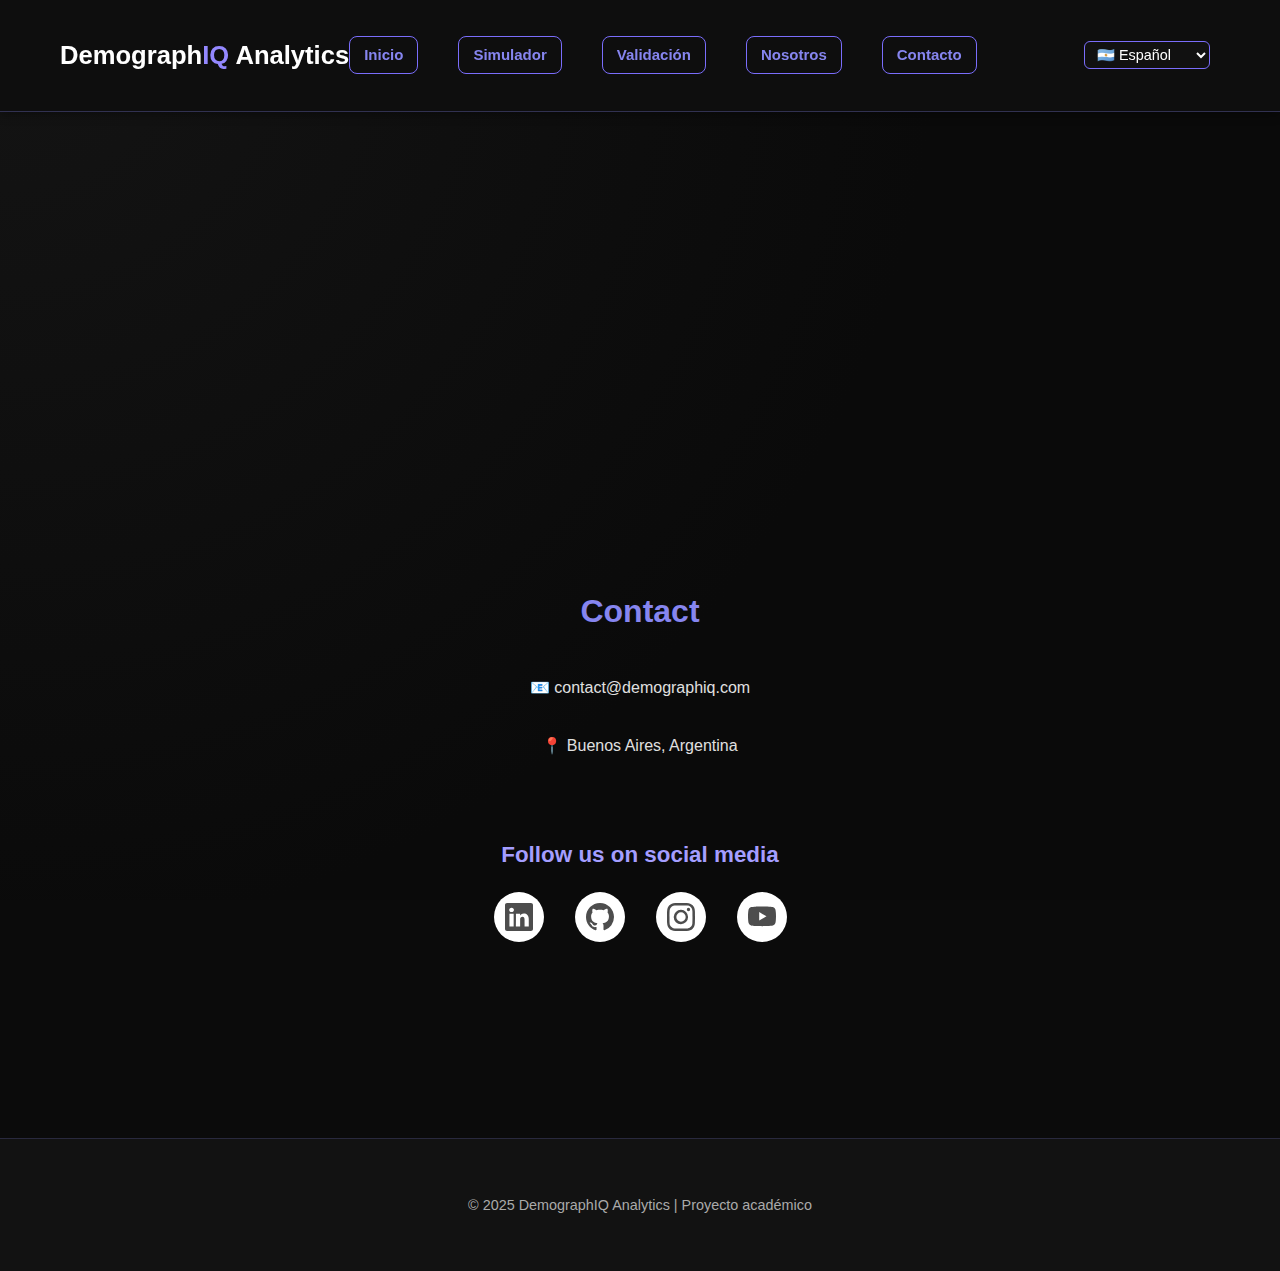
<file: PaginaWeb/PaginaWebAnalProyectoFinal (1)/PaginaWebAnalProyectoFinal/pages/contacto.html>
<!DOCTYPE html>
<html lang="es">
<head>
  <meta charset="UTF-8">
  <meta name="viewport" content="width=device-width, initial-scale=1.0">
  <title>DemographIQ | Contacto</title>
  <link rel="stylesheet" href="../style.css">
  <link rel="icon" type="image/png" href="../logo.png">
  <script type="module" src="../js/i18n.js" defer></script>
  <script type="module" src="../js/script.js" defer></script>
</head>
<body>

<header>
  <div class="header-wrapper">
    <!-- IZQUIERDA -->
    <div class="header-left">
      <div class="logo">Demograph<span>IQ</span> Analytics</div>
    </div>

    <!-- CENTRO: NAV DESKTOP -->
    <nav id="desktopMenu" class="nav-desktop">
      <a href="../index.html" class="bubbles"><span class="text" data-i18n="nav_home">Inicio</span></a>
      <a href="simulador.html" class="bubbles"><span class="text" data-i18n="nav_simulator">Simulador</span></a>
      <a href="validacion.html" class="bubbles"><span class="text" data-i18n="nav_validation">Validación</span></a>
      <a href="nosotros.html" class="bubbles"><span class="text" data-i18n="nav_about">Nosotros</span></a>
      <a href="contacto.html" class="bubbles"><span class="text" data-i18n="nav_contact">Contacto</span></a>
    </nav>

    <!-- DERECHA: IDIOMA + HAMBURGUESA -->
    <div class="header-right">
      <select id="language">
        <option value="es">🇦🇷 Español</option>
        <option value="pt">🇧🇷 Português</option>
        <option value="en">🇬🇧 English</option>
      </select>
      <button class="menu-toggle" id="menuToggle">☰</button>
    </div>
  </div>

  <!-- MENÚ MOBILE -->
  <nav id="mobileMenu" class="nav-mobile">
    <a href="../index.html" data-i18n="nav_home">Inicio</a>
    <a href="simulador.html" data-i18n="nav_simulator">Simulador</a>
    <a href="validacion.html" data-i18n="nav_validation">Validación</a>
    <a href="nosotros.html" data-i18n="nav_us">Nosotros</a>
    <a href="contacto.html" data-i18n="nav_contact">Contacto</a>
  </nav>
</header>

<section class="contacto">
  <div class="contact-logo">
    <img src="../logo.png" alt="DemographIQ Logo">
  </div>

  <h1 data-i18n="contact_title">Contacto</h1>

  <p data-i18n="contact_email">📧 contacto@demographiq.com</p>
  <p data-i18n="contact_location">📍 Buenos Aires, Argentina</p>

  <div class="redes">
    <h3 data-i18n="contact_follow">Seguinos en nuestras redes</h3>
    <ul class="example-2">

      <!-- 🔗 LinkedIn -->
      <li class="icon-content">
        <a href="https://linkedin.com/" target="_blank" aria-label="LinkedIn" data-social="linkedin">
          <div class="filled"></div>
          <svg xmlns="http://www.w3.org/2000/svg" fill="currentColor" class="bi bi-linkedin" viewBox="0 0 16 16">
            <path d="M0 1.146C0 .513.526 0 1.175 0h13.65C15.474 0 16 .513 
            16 1.146v13.708c0 .633-.526 1.146-1.175 
            1.146H1.175C.526 16 0 15.487 0 14.854zm4.943
            12.248V6.169H2.542v7.225zm-1.2-8.212c.837 
            0 1.358-.554 1.358-1.248-.015-.709-.52-1.248
            -1.342-1.248S2.4 3.226 2.4 3.934c0 .694.521 
            1.248 1.327 1.248zm4.908 8.212V9.359c0-.216.016
            -.432.08-.586.173-.431.568-.878 
            1.232-.878.869 0 1.216.662 1.216 
            1.634v3.865h2.401V9.25c0-2.22-1.184-3.252
            -2.764-3.252 -1.274 0-1.845.7-2.165 
            1.193v.025h-.016l.016-.025V6.169h-2.4c.03.678
            0 7.225 0 7.225z"></path>
          </svg>
        </a>
        <div class="tooltip" data-i18n="social_linkedin">LinkedIn</div>
      </li>

      <!-- 🔗 GitHub -->
      <li class="icon-content">
        <a href="https://github.com/" target="_blank" aria-label="GitHub" data-social="github">
          <div class="filled"></div>
          <svg xmlns="http://www.w3.org/2000/svg" fill="currentColor" class="bi bi-github" viewBox="0 0 16 16">
            <path d="M8 0C3.58 0 0 3.58 0 
            8c0 3.54 2.29 6.53 5.47 7.59.4.07.55-.17.55
            -.38 0-.19-.01-.82-.01-1.49-2.01.37-2.53
            -.49-2.69-.94-.09-.23-.48-.94-.82
            -1.13-.28-.15-.68-.52-.01-.53.63-.01 
            1.08.58 1.23.82.72 1.21 1.87.87 2.33
            .66.07-.52.28-.87.51-1.07-1.78-.2-3.64
            -.89-3.64-3.95 0-.87.31-1.59.82
            -2.15-.08-.2-.36-1.02.08-2.12
            0 0 .67-.21 2.2.82.64-.18 1.32-.27 
            2-.27s1.36.09 2 .27c1.53-1.04 
            2.2-.82 2.2-.82.44 1.1.16 
            1.92.08 2.12.51.56.82 1.27.82 
            2.15 0 3.07-1.87 3.75-3.65 
            3.95.29.25.54.73.54 1.48 
            0 1.07-.01 1.93-.01 2.2 
            0 .21.15.46.55.38A8.01 
            8.01 0 0 0 16 8c0-4.42-3.58-8-8-8"></path>
          </svg>
        </a>
        <div class="tooltip" data-i18n="social_github">GitHub</div>
      </li>

      <!-- 🔗 Instagram -->
      <li class="icon-content">
        <a href="https://www.instagram.com/demographiq?igsh=aDlndW1pNnUzNnRn&utm_source=qr" target="_blank" aria-label="Instagram" data-social="instagram">
          <div class="filled"></div>
          <svg xmlns="http://www.w3.org/2000/svg" fill="currentColor" class="bi bi-instagram" viewBox="0 0 16 16">
            <path d="M8 0C5.829 0 5.556.01 4.703.048
            3.85.088 3.269.222 2.76.42a3.9 3.9 0 0
            0-1.417.923A3.9 3.9 0 0 0 .42 
            2.76C.222 3.268.087 3.85.048 4.7.01 5.555 
            0 5.827 0 8.001c0 2.172.01 2.444.048 
            3.297.04.852.174 1.433.372 
            1.942.205.526.478.972.923 1.417.444.445.89.719 
            1.416.923.51.198 1.09.333 
            1.942.372C5.555 15.99 5.827 16 8 
            16s2.444-.01 3.298-.048c.851-.04 
            1.434-.174 1.943-.372a3.9 3.9 0 0 
            0 1.416-.923c.445-.445.718 
            -.891.923-1.417.197-.509.332
            -1.09.372-1.942C15.99 10.445 16 
            10.173 16 8s-.01-2.445-.048 
            -3.299c-.04-.851-.175-1.433-.372
            -1.941a3.9 3.9 0 0 0-.923
            -1.417A3.9 3.9 0 0 0 13.24.42c
            -.51-.198-1.092-.333-1.943-.372C10.443.01
            10.172 0 7.998 0zm-.717 1.442h.718c
            2.136 0 2.389.007 3.232.046.78.035 
            1.204.166 1.486.275.373.145.64.319.92.599s.453.546.598.92
            c.11.281.24.705.275 
            1.485.039.843.047 1.096.047 
            3.231s-.008 2.389-.047 3.232c-.035.78-.166 
            1.203-.275 1.485a2.5 2.5 0 0 
            1-.599.919c-.28.28-.546.453 
            -.92.598-.28.11-.704.24-1.485.276-.843.038
            -1.096.047-3.232.047s-2.39-.009 
            -3.233-.047c-.78-.036-1.203-.166
            -1.485-.276a2.5 2.5 0 0 
            1-.92-.598 2.5 2.5 0 0 
            1-.6-.92c-.109-.281-.24-.705-.275
            -1.485-.038-.843-.046-1.096
            -.046-3.233s.008-2.388.046
            -3.231c.036-.78.166-1.204.276
            -1.486.145-.373.319-.64.599
            -.92s.546-.453.92-.598c.282-.11.705
            -.24 1.485-.276.738-.034 1.024
            -.044 2.515-.045zm4.988 1.328a.96.96 
            0 1 0 0 1.92.96.96 0 0 0 
            0-1.92m-4.27 1.122a4.109 4.109 
            0 1 0 0 8.217 4.109 4.109 0 
            0 0 0-8.217m0 1.441a2.667 
            2.667 0 1 1 0 5.334 2.667 
            2.667 0 0 1 0-5.334"></path>
          </svg>
        </a>
        <div class="tooltip" data-i18n="social_instagram">Instagram</div>
      </li>

      <!-- 🔗 YouTube -->
      <li class="icon-content">
        <a href="https://youtu.be/eBOvmrCwB9g" target="_blank" aria-label="YouTube" data-social="youtube">
          <div class="filled"></div>
          <svg xmlns="http://www.w3.org/2000/svg" fill="currentColor" class="bi bi-youtube" viewBox="0 0 16 16">
            <path d="M8.051 1.999h.089c.822.003 4.987.033
            6.11.335a2.01 2.01 0 0 1 1.415
            1.42c.101.38.172.883.22
            1.402l.01.104.022.26.008.104c.065.914.073
            1.77.074 1.957v.075c-.001.194-.01
            1.108-.082 2.06l-.008.105-.009.104c-.05.572
            -.124 1.14-.235 1.558a2.01 2.01 0 0
            1-1.415 1.42c-1.16.312-5.569.334-6.18.335h
            -.142c-.309 0-1.587-.006-2.927-.052l-.17
            -.006-.087-.004-.171-.007-.171-.007c-1.11
            -.049-2.167-.128-2.654-.26a2.01 2.01 0 0 
            1-1.415-1.419c-.111-.417-.185-.986
            -.235-1.558L.09 9.82l-.008-.104A31 
            31 0 0 1 0 7.68v-.123c.002-.215.01
            -.958.064-1.778l.007-.103.003-.052.008
            -.104.022-.26.01-.104c.048-.519.119-1.023.22
            -1.402a2.01 2.01 0 0 1 1.415-1.42c.487
            -.13 1.544-.21 2.654-.26l.17-.007.172
            -.006.086-.003.171-.007A100 100 0 0 1
            7.858 2zM6.4 5.209v4.818l4.157
            -2.408z"></path>
          </svg>
        </a>
        <div class="tooltip" data-i18n="social_youtube">YouTube</div>
      </li>
    </ul>
  </div>
</section>

<footer>
  <p>© 2025 DemographIQ Analytics | Proyecto académico</p>
</footer>
</body>
</html>
</file>
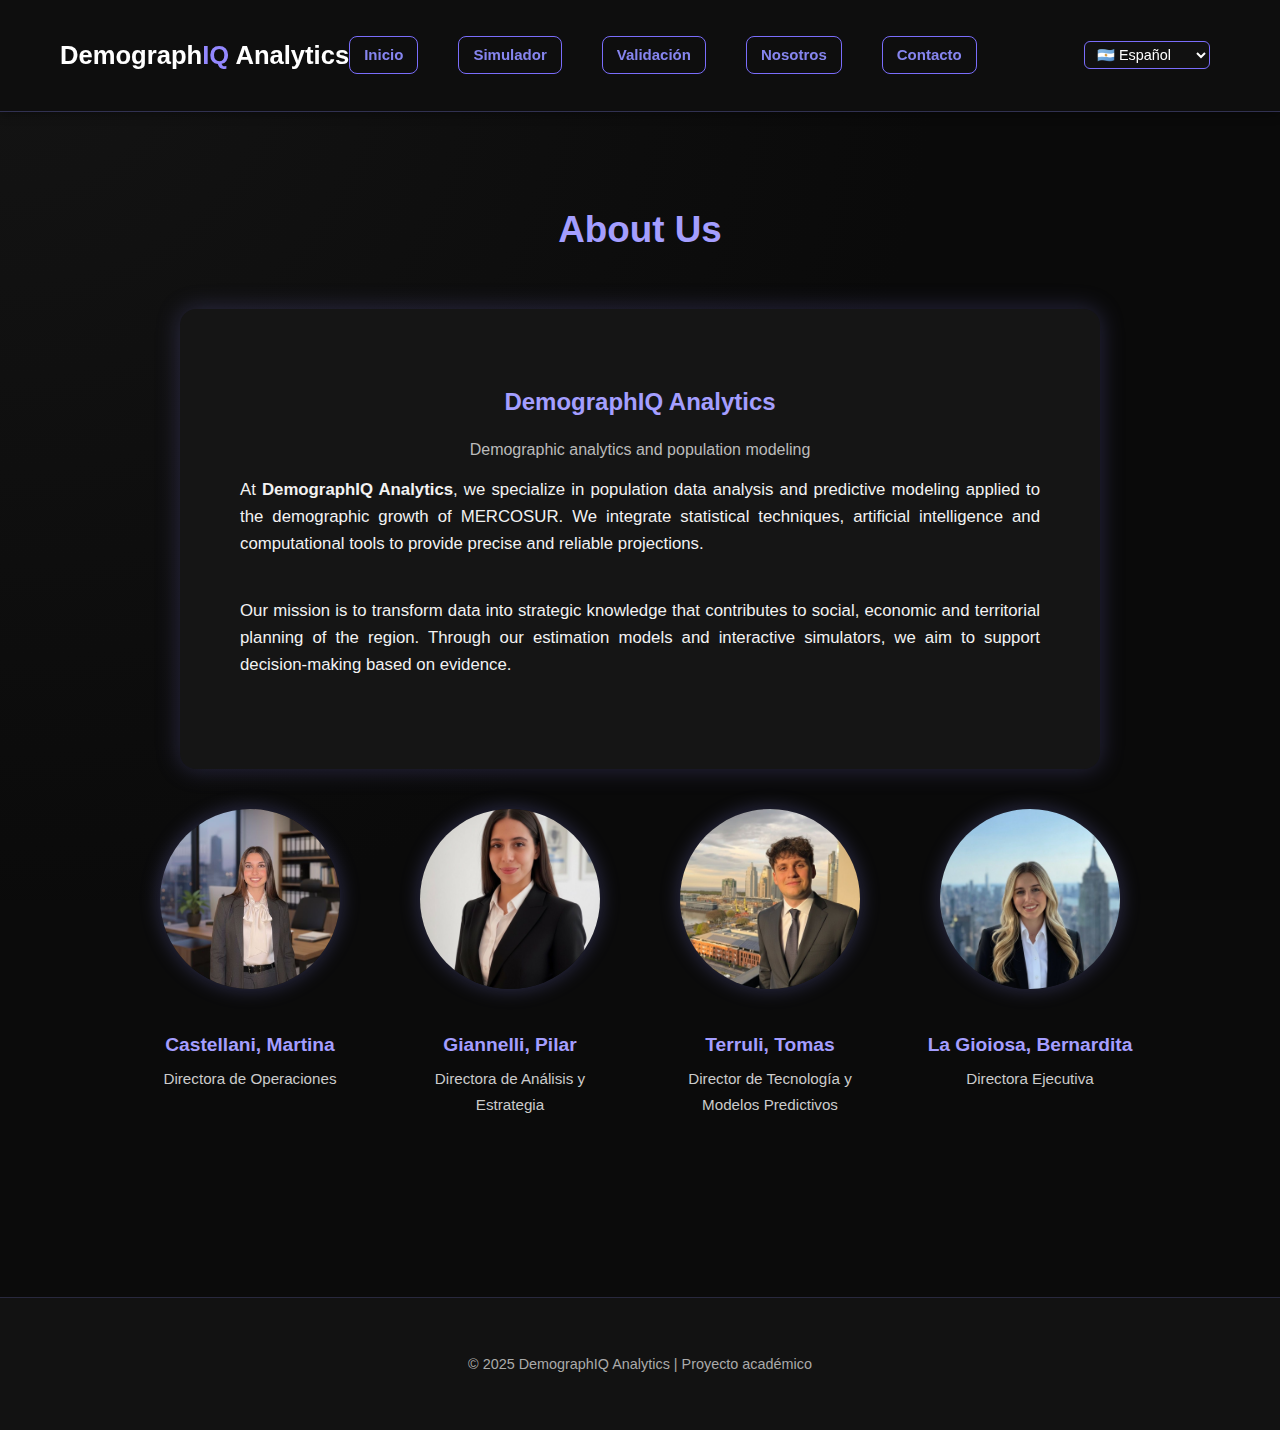
<file: PaginaWeb/PaginaWebAnalProyectoFinal (1)/PaginaWebAnalProyectoFinal/pages/nosotros.html>
<!DOCTYPE html>
<html lang="es">
<head>
  <meta charset="UTF-8">
  <meta name="viewport" content="width=device-width, initial-scale=1.0">
  <title>DemographIQ | Nosotros</title>
  <link rel="stylesheet" href="../style.css">
  <link rel="icon" type="image/png" href="../logo.png">
   <script type="module" src="../js/i18n.js" defer></script>
<script type="module" src="../js/script.js" defer></script>
</head>
<body>
<header>
  <div class="header-wrapper">

    <!-- IZQUIERDA -->
    <div class="header-left">
      <div class="logo">Demograph<span>IQ</span> Analytics</div>
    </div>

    <!-- CENTRO: NAV DESKTOP -->
    <nav id="desktopMenu" class="nav-desktop">
      <a href="../index.html" class="bubbles"><span class="text" data-i18n="nav_home">Inicio</span></a>
      <a href="simulador.html" class="bubbles"><span class="text" data-i18n="nav_simulator">Simulador</span></a>
      <a href="validacion.html" class="bubbles"><span class="text" data-i18n="nav_validation">Validación</span></a>
      <a href="nosotros.html" class="bubbles"><span class="text" data-i18n="nav_about">Nosotros</span></a>
      <a href="contacto.html" class="bubbles"><span class="text" data-i18n="nav_contact">Contacto</span></a>
    </nav>

    <!-- DERECHA: IDIOMA + HAMBURGUESA -->
    <div class="header-right">
      <select id="language">
        <option value="es">🇦🇷 Español</option>
        <option value="pt">🇧🇷 Português</option>
        <option value="en">🇬🇧 English</option>
      </select>

      <button class="menu-toggle" id="menuToggle">☰</button>
    </div>

  </div>

  <!-- MENÚ MOBILE -->
  <nav id="mobileMenu" class="nav-mobile">
    <a href="index.html" data-i18n="nav_home">Inicio</a>
    <a href="./pages/simulador.html" data-i18n="nav_simulator">Simulador</a>
    <a href="./pages/validacion.html" data-i18n="nav_validation">Validación</a>
    <a href="./pages/nosotros.html" data-i18n="nav_us">Nosotros</a>
    <a href="./pages/contacto.html" data-i18n="nav_contact">Contacto</a>
  </nav>
</header>


  <section class="nosotros">
  <h2 data-i18n="about_title">Quiénes somos</h2>
  <div class="card-nosotros">

    <h3 data-i18n="about_company">DemographIQ Analytics</h3>
    <span data-i18n="about_slogan">
  Analítica demográfica y modelado poblacional
</span>
    <p class="mision" data-i18n="about_p1">
      En <strong>DemographIQ Analytics</strong> nos especializamos en el análisis de datos poblacionales
      y en el desarrollo de modelos predictivos aplicados al crecimiento demográfico del MERCOSUR.
      Integramos técnicas estadísticas, inteligencia artificial y herramientas computacionales
      para ofrecer proyecciones precisas y confiables.
    </p>
    <p class="mision" data-i18n="about_p2">
      Nuestra misión es transformar los datos en conocimiento estratégico que contribuya a la planificación
      social, económica y territorial de la región. A través de nuestros modelos de estimación y simuladores
      interactivos, buscamos brindar soluciones que apoyen la toma de decisiones basadas en evidencia.
    </p>
  </div>
  <!-- GALERÍA DE EQUIPO -->
<div class="team-container">

  <div class="team-card">
    <img src="4.jpeg" alt="Miembro 4">
    <h3>Castellani, Martina</h3>
    <span>Directora de Operaciones</span>
  </div>

  <div class="team-card">
    <img src="3.jpeg" alt="Miembro 3">
    <h3>Giannelli, Pilar</h3>
    <span>Directora de Análisis y Estrategia</span>
  </div>

  <div class="team-card">
    <img src="2.jpeg" alt="Miembro 2">
    <h3>Terruli, Tomas</h3>
    <span>Director de Tecnología y Modelos Predictivos</span>
  </div>

  <div class="team-card">
    <img src="1.jpeg" alt="Miembro 1">
    <h3>La Gioiosa, Bernardita</h3>
    <span>Directora Ejecutiva</span>
  </div>

</div>

</section>


  <footer>
    <p>© 2025 DemographIQ Analytics</p>
  </footer>
</body>

</html>
</file>
<file: PaginaWeb/PaginaWebAnalProyectoFinal (1)/PaginaWebAnalProyectoFinal/style.css>
/* ==========================
   ESTILOS GENERALES
========================== */
body {
  margin: 0;
  font-family: "Inter", sans-serif;
  background-color: #0e0e0e;
  color: #ffffff;
  line-height: 1.6;
}


/* ==========================
  SECCIONES
========================== */
section {
  padding: 60px;
  max-width: 1000px;
  margin: auto;
}

h1, h2, h3 {
  color: #8685ef;
}

/* ==========================
   TABLAS Y FORMULARIOS
========================== */
table {
  width: 100%;
  border-collapse: collapse;
  margin-top: 20px;
}

th, td {
  padding: 10px;
  border: 1px solid #444;
  text-align: center;
}

th {
  background-color: #1f1f1f;
  color: #8685ef;
}

/* ==========================
   PIE DE PÁGINA
========================== */
footer {
  text-align: center;
  padding: 15px;
  background-color: #121212;
  color: #aaa;
  font-size: 0.9em;
}

/* ==========================
   BOTONES Y LINKS ESTILO “BUBBLES” (versión más compacta)
========================== */

/* Aplica a todos los <a> y <button> */
a.bubbles,
button.bubbles {
  --c1: #0e0e0e;
  --c2: #8685ef;
  --size-letter: 15px; /* antes 18px */
  display: inline-block;
  padding: 0.4em 1em; /* más chico y equilibrado */
  font-size: var(--size-letter);
  background-color: transparent;
  border: calc(var(--size-letter) / 6) solid var(--c2);
  border-radius: 0.25em;
  cursor: pointer;
  overflow: hidden;
  position: relative;
  transition: 250ms cubic-bezier(0.83, 0, 0.17, 1);
  text-decoration: none;
}

a.bubbles > .text,
button.bubbles > .text {
  font-weight: 600;
  color: var(--c2);
  position: relative;
  z-index: 1;
  transition: color 700ms cubic-bezier(0.83, 0, 0.17, 1);
}

/* Animación de fondo */
a.bubbles::before,
a.bubbles::after,
button.bubbles::before,
button.bubbles::after {
  content: "";
  width: 150%;
  aspect-ratio: 1/1;
  scale: 0;
  transition: 1000ms cubic-bezier(0.76, 0, 0.24, 1);
  background-color: var(--c2);
  border-radius: 50%;
  position: absolute;
  translate: -50% -50%;
}

a.bubbles::before,
button.bubbles::before {
  top: 0;
  left: 0;
}

a.bubbles::after,
button.bubbles::after {
  top: 100%;
  left: 100%;
}

a.bubbles:hover > .text,
button.bubbles:hover > .text {
  color: var(--c1);
}

a.bubbles:hover::before,
a.bubbles:hover::after,
button.bubbles:hover::before,
button.bubbles:hover::after {
  scale: 1;
}

a.bubbles:active,
button.bubbles:active {
  scale: 0.97;
  filter: brightness(0.9);
}

body {
  background: radial-gradient(circle at top left, #141414, #0a0a0a 60%) no-repeat fixed;
  color: white;
}
.hero {
  display: flex;
  flex-direction: column;
  justify-content: center;
  align-items: center;
  min-height: 90vh;
  text-align: center;
  animation: fadeIn 1.5s ease;
}

@keyframes fadeIn {
  from { opacity: 0; transform: translateY(30px); }
  to { opacity: 1; transform: translateY(0); }
}

.hero h1 {
  font-size: 2.8em;
  margin-bottom: 10px;
}

.hero p {
  font-size: 1.2em;
  color: #ccc;
  max-width: 600px;
}
.logo {
  transition: color 0.3s ease, transform 0.3s ease;
}

.logo:hover {
  color: #8685ef;
  transform: scale(1.05);
}
.logo {
  transition: color 0.3s ease, transform 0.3s ease;
}

.logo:hover {
  color: #8685ef;
  transform: scale(1.05);
}

.typing {
  border-right: 3px solid #8685ef;
  white-space: nowrap;
  overflow: hidden;
  animation: typing 3s steps(25) 1s 1 normal both, blink 0.75s step-end infinite;
}

@keyframes typing {
  from { width: 0; }
  to { width: 100%; }
}

@keyframes blink {
  from, to { border-color: transparent; }
  50% { border-color: #8685ef; }
}
.intro {
  background-color: #151515;
  padding: 40px;
  border-radius: 12px;
  box-shadow: 0 0 20px rgba(134, 133, 239, 0.2);
  margin-top: 40px;
  animation: fadeIn 1.5s ease;
}
/* ====== SECCIÓN HERO (inicio) ====== */
.hero {
  display: flex;
  flex-direction: column;
  justify-content: center;
  align-items: center;
  min-height: 100vh;
  text-align: center;
  animation: fadeIn 1.2s ease;
  margin-bottom: 100px;
}

.hero h1 {
  font-size: 3em;
  color: #a49eff;
  margin-bottom: 15px;
}

.hero .subtitulo {
  font-size: 1.2em;
  color: #b8b8b8;
  max-width: 700px;
  margin-bottom: 25px;
  line-height: 1.5;
}

/* ====== EFECTO DE ESCRITURA ====== */
.typing {
  border-right: 3px solid #8685ef;
  white-space: nowrap;
  overflow: hidden;
  width: 26ch; /* <-- extendido para que se vea toda la palabra "datos" */
  margin-bottom: 40px;
  animation: typing 4s steps(26) 1s 1 normal both, blink 0.75s step-end infinite;
  color: #ccc;
  font-size: 1.1em;
  letter-spacing: 0.5px;
}

@keyframes typing {
  from { width: 0; }
  to { width: 26ch; }
}

@keyframes blink {
  from, to { border-color: transparent; }
  50% { border-color: #8685ef; }
}

/* ====== SECCIONES TARJETA ====== */
.intro, .extra {
  background-color: #151515;
  border-radius: 14px;
  box-shadow: 0 0 25px rgba(134, 133, 239, 0.25);
  padding: 50px;
  margin: 100px auto; /* más espacio entre bloques */
  max-width: 900px;
  animation: fadeIn 1.5s ease;
}

.extra {
  background-color: #f8f8ff;
  color: #141414;
  box-shadow: 0 0 20px rgba(134, 133, 239, 0.3);
}

.extra h2 {
  color: #6f6dec;
}

@keyframes fadeIn {
  from { opacity: 0; transform: translateY(30px); }
  to { opacity: 1; transform: translateY(0); }
}

/* ====== PIE DE PÁGINA ====== */
footer {
  text-align: center;
  padding: 40px 20px;
  background-color: #121212;
  color: #aaa;
  font-size: 0.9em;
  margin-top: 100px;
  border-top: 1px solid rgba(134, 133, 239, 0.2);
}
/* ==========================
   ESTILO SIMULADOR
========================== */

.simulador {
  display: flex;
  flex-direction: column;
  align-items: center;
  justify-content: center;
  text-align: center;
  min-height: 90vh;
  animation: fadeIn 1.2s ease;
}

.simulador h2 {
  font-size: 2.2em;
  color: #a49eff;
  margin-bottom: 10px;
}

.simulador p {
  font-size: 1.1em;
  color: #b8b8b8;
  max-width: 700px;
  margin-bottom: 40px;
}

/* Caja que contiene los campos e inputs */
.inputs {
  background-color: #151515;
  padding: 40px 60px;
  border-radius: 15px;
  box-shadow: 0 0 30px rgba(134, 133, 239, 0.25);
  display: flex;
  flex-wrap: wrap;
  justify-content: center;
  align-items: center;
  gap: 15px;
  margin-bottom: 60px;
  width: fit-content;
}

.inputs label {
  font-weight: 600;
  color: #d1d1d1;
  margin-right: 5px;
}

.inputs select,
.inputs input {
  background-color: #0e0e0e;
  border: 1px solid #8685ef;
  color: white;
  padding: 8px 12px;
  border-radius: 6px;
  outline: none;
  transition: 0.3s;
}

.inputs select:focus,
.inputs input:focus {
  border-color: #b9b8ff;
  box-shadow: 0 0 6px #8685ef;
}

/* Botón reutilizando estilo de bubbles */
#simular.bubbles {
  margin-left: 10px;
}

/* Resultados */
.resultados {
  text-align: center;
  margin-top: 40px;
}

#grafico {
  margin-top: 30px;
  max-width: 800px;
  width: 100%;
  height: 400px;
  background-color: #0e0e0e;
  border-radius: 10px;
  padding: 10px;
  box-shadow: 0 0 20px rgba(134, 133, 239, 0.2);
}
/* ==========================
   VALIDACIÓN DEL MODELO
========================== */

.validacion {
  display: flex;
  flex-direction: column;
  align-items: center;
  text-align: center;
  min-height: 100vh;
  padding-top: 60px;
  padding-bottom: 100px;
  animation: fadeIn 1.2s ease;
}

.validacion h2 {
  font-size: 2.4em;
  color: #a49eff;
  margin-bottom: 15px;
}

.validacion p {
  color: #ccc;
  max-width: 800px;
  line-height: 1.6;
  margin-bottom: 50px;
  font-size: 1.05em;
}

/* === Estilo del gráfico === */
#graficoValidacion {
  max-width: 850px;
  width: 100%;
  height: 420px;
  background-color: #141414;
  border-radius: 12px;
  box-shadow: 0 0 30px rgba(134, 133, 239, 0.25);
  padding: 25px;
  margin-bottom: 70px;
}

/* === Título tabla === */
.validacion h3 {
  font-size: 1.6em;
  color: #8d8bff;
  margin-bottom: 25px;
  margin-top: 20px;
}

/* === Tabla de parámetros === */
#tablaModelos {
  width: 90%;
  max-width: 900px;
  border-collapse: collapse;
  background-color: #151515;
  border-radius: 12px;
  overflow: hidden;
  box-shadow: 0 0 25px rgba(134, 133, 239, 0.25);
}

#tablaModelos th, #tablaModelos td {
  padding: 14px 18px;
  border: 1px solid rgba(255, 255, 255, 0.1);
  text-align: center;
  color: #e0e0e0;
  font-size: 0.95em;
}

#tablaModelos th {
  background-color: #1f1f1f;
  color: #a49eff;
  font-weight: 700;
  text-transform: uppercase;
  letter-spacing: 0.5px;
}

#tablaModelos tr:nth-child(even) {
  background-color: #191919;
}

#tablaModelos tr:hover {
  background-color: rgba(134, 133, 239, 0.1);
  transition: 0.3s;
}

/* === Espacio general === */
footer {
  margin-top: 100px;
}
/* ==========================
   SECCIÓN NOSOTROS
========================== */

.nosotros {
  display: flex;
  flex-direction: column;
  align-items: center;
  justify-content: center;
  text-align: center;
  min-height: 80vh;
  padding: 80px 20px;
  animation: fadeIn 1.2s ease;
}

.nosotros h2 {
  font-size: 2.3em;
  color: #a49eff;
  margin-bottom: 30px;
}

.nosotros p {
  max-width: 800px;
  color: #ddd;
  font-size: 1.1em;
  line-height: 1.7;
  margin-bottom: 40px;
}

/* Tarjeta de presentación */
.card-nosotros {
  background-color: #151515;
  border-radius: 16px;
  box-shadow: 0 0 25px rgba(134, 133, 239, 0.25);
  padding: 50px 60px;
  max-width: 850px;
  text-align: center;
  margin-top: 20px;
  transition: transform 0.3s ease, box-shadow 0.3s ease;
}

.card-nosotros:hover {
  transform: translateY(-5px);
  box-shadow: 0 0 40px rgba(134, 133, 239, 0.35);
}

/* Ícono o imagen */
.card-nosotros img {
  width: 90px;
  height: 90px;
  margin-bottom: 20px;
  filter: drop-shadow(0 0 10px rgba(134, 133, 239, 0.4));
}

.card-nosotros h3 {
  color: #a49eff;
  font-size: 1.5em;
  margin-bottom: 15px;
}

.card-nosotros span {
  display: block;
  color: #bbb;
  font-size: 1em;
  margin-bottom: 15px;
}

.card-nosotros .mision {
  color: #f2f2f2;
  font-size: 1.05em;
  line-height: 1.6;
  margin-top: 15px;
  text-align: justify;
}

@keyframes fadeIn {
  from { opacity: 0; transform: translateY(25px); }
  to { opacity: 1; transform: translateY(0); }
}
/* ==========================
   CONTACTO
========================== */

.contacto {
  display: flex;
  flex-direction: column;
  align-items: center;
  justify-content: center;
  text-align: center;
  min-height: 80vh;
  padding: 80px 20px;
  animation: fadeIn 1.2s ease;
}

.contacto h2 {
  font-size: 2.3em;
  color: #a49eff;
  margin-bottom: 40px;
}

/* Tarjeta central */
.contact-card {
  background-color: #151515;
  border-radius: 16px;
  box-shadow: 0 0 25px rgba(134, 133, 239, 0.25);
  padding: 50px 70px;
  max-width: 600px;
  width: 90%;
  text-align: left;
  transition: transform 0.3s ease, box-shadow 0.3s ease;
}

.contact-card:hover {
  transform: translateY(-5px);
  box-shadow: 0 0 40px rgba(134, 133, 239, 0.35);
}

.contact-item {
  display: flex;
  align-items: center;
  margin-bottom: 25px;
}

.contact-item:last-child {
  margin-bottom: 0;
}

.contact-item i {
  font-size: 1.3em;
  margin-right: 15px;
}

.contact-item span {
  color: #ddd;
  font-size: 1.1em;
  letter-spacing: 0.2px;
}

.contact-item a {
  color: #b6b4ff;
  text-decoration: none;
  transition: color 0.3s;
}

.contact-item a:hover {
  color: #fff;
}

.contact-item i.mail {
  color: #8a86ff;
}

.contact-item i.map {
  color: #ff5575;
}

footer {
  margin-top: 100px;
}

/* ==========================
   REDES SOCIALES (UIVERSE)
========================== */

.redes {
  margin-top: 40px;
  text-align: center;
}

.redes h3 {
  color: #a49eff;
  margin-bottom: 20px;
  font-weight: 600;
  font-size: 1.4em;
}

/* From Uiverse.io by wilsondesouza */
ul {
  list-style: none;
  padding: 0;
}

.example-2 {
  display: flex;
  justify-content: center;
  align-items: center;
  flex-wrap: wrap;
  gap: 15px;
}

.example-2 .icon-content {
  margin: 0 8px;
  position: relative;
}

.example-2 .icon-content .tooltip {
  position: absolute;
  top: -30px;
  left: 50%;
  transform: translateX(-50%);
  color: #fff;
  padding: 6px 10px;
  border-radius: 5px;
  opacity: 0;
  visibility: hidden;
  font-size: 14px;
  transition: all 0.3s ease;
  white-space: nowrap;
}

.example-2 .icon-content:hover .tooltip {
  opacity: 1;
  visibility: visible;
  top: -50px;
}

.example-2 .icon-content a {
  position: relative;
  overflow: hidden;
  display: flex;
  justify-content: center;
  align-items: center;
  width: 50px;
  height: 50px;
  border-radius: 50%;
  color: #4d4d4d;
  background-color: #fff;
  transition: all 0.3s ease-in-out;
}

.example-2 .icon-content a:hover {
  box-shadow: 3px 2px 45px 0px rgb(0 0 0 / 12%);
}

.example-2 .icon-content a svg {
  position: relative;
  z-index: 1;
  width: 28px;
  height: 28px;
}

.example-2 .icon-content a:hover {
  color: white;
}

.example-2 .icon-content a .filled {
  position: absolute;
  bottom: 0;
  left: 0;
  width: 100%;
  height: 0;
  background-color: #000;
  transition: all 0.3s ease-in-out;
}

.example-2 .icon-content a:hover .filled {
  height: 100%;
}

.example-2 .icon-content a[data-social="linkedin"] .filled,
.example-2 .icon-content a[data-social="linkedin"] ~ .tooltip {
  background-color: #0274b3;
}

.example-2 .icon-content a[data-social="github"] .filled,
.example-2 .icon-content a[data-social="github"] ~ .tooltip {
  background-color: #24262a;
}

.example-2 .icon-content a[data-social="instagram"] .filled,
.example-2 .icon-content a[data-social="instagram"] ~ .tooltip {
  background: linear-gradient(
    45deg,
    #405de6,
    #5b51db,
    #b33ab4,
    #c135b4,
    #e1306c,
    #fd1f1f
  );
}

.example-2 .icon-content a[data-social="youtube"] .filled,
.example-2 .icon-content a[data-social="youtube"] ~ .tooltip {
  background-color: #ff0000;
}
/* ==========================
   SELECTOR DE IDIOMA
========================== */
.lang-selector {
  margin-left: 15px;
}

.lang-selector select {
  background-color: #0e0e0e;
  color: #bdbdbd;
  border: 1px solid #8685ef;
  border-radius: 6px;
  padding: 6px 10px;
  font-weight: 600;
  cursor: pointer;
  transition: all 0.3s ease;
}

.lang-selector select:hover {
  background-color: #1a1a1a;
  color: #ffffff;
  border-color: #b9b8ff;
}

.lang-selector option {
  background-color: #121212;
  color: #bdbdbd;
}

/* ==========================
   HEADER MODERNO
========================== */
.header-container {
  display: flex;
  justify-content: space-between;
  align-items: center;
  padding: 15px 60px;
  background-color: #121212;
  position: relative;
}

nav {
  display: flex;
  gap: 25px;
}

.lang-selector {
  position: absolute;
  right: 40px;
  top: 20px;
}

.lang-selector select {
  background-color: #0e0e0e;
  color: #bdbdbd;
  border: 1px solid #8685ef;
  border-radius: 8px;
  padding: 6px 12px;
  font-weight: 600;
  cursor: pointer;
  transition: all 0.3s ease;
}

.lang-selector select:hover {
  background-color: #1a1a1a;
  color: #ffffff;
  border-color: #b9b8ff;
}

.lang-selector option {
  background-color: #121212;
  color: #bdbdbd;
}

/* ==========================
  SELECTOR DE IDIOMA (TOP RIGHT)
========================== */
.lang-selector {
  position: absolute;
  top: 10px;
  right: 25px;
}

.lang-selector select {
  background-color: #0e0e0e;
  color: #bdbdbd;
  border: 1px solid #8b89ff;
  border-radius: 6px;
  padding: 4px 8px;
  font-size: 0.85rem;
  font-weight: 500;
  cursor: pointer;
  transition: all 0.2s ease;
}

.lang-selector select:hover {
  background-color: #181818;
  color: #ffffff;
  border-color: #b9b8ff;
}

/* ==========================
   AJUSTE GENERAL DEL BODY
========================== */
body {
  background-color: #0b0b0b;
  color: #e0e0e0;
  font-family: "Inter", sans-serif;
  margin: 0;
  padding-top: 80px; /* espacio para el header fijo */
}
/* ==========================
   HEADER CORPORATIVO
========================== */
header {
  position: fixed;
  top: 0;
  left: 0;
  width: 100%;
  background-color: #0e0e0e;
  border-bottom: 1px solid rgba(134, 133, 239, 0.3);
  z-index: 1000;
  box-shadow: 0 2px 10px rgba(0,0,0,0.4);
}

.header-container {
  display: flex;
  align-items: center;
  justify-content: space-between;
  max-width: 1300px;
  margin: 0 auto;
  padding: 15px 40px;
}

/* LOGO IZQUIERDA */
.logo {
  font-size: 1.6em;
  font-weight: 700;
  color: white;
  white-space: nowrap;
}

.logo span {
  color: #8685ef;
}

/* NAV CENTRADO */
nav {
  display: flex;
  justify-content: center;
  gap: 25px;
  flex-grow: 1;
}

nav a {
  text-decoration: none;
  font-weight: 600;
  color: #bdbaff;
  border: 1px solid #8685ef;
  border-radius: 8px;
  padding: 6px 14px;
  transition: 0.3s ease;
}

nav a:hover {
  background-color: rgba(134,133,239,0.15);
  color: #ffffff;
}

/* SELECTOR DE IDIOMA - ESQUINA DERECHA */
.lang-selector {
  display: flex;
  justify-content: flex-end;
  align-items: center;
  margin-left: 20px;
}

.lang-selector select {
  background-color: #141414;
  color: #ccc;
  border: 1px solid #8685ef;
  border-radius: 6px;
  padding: 4px 10px;
  font-size: 0.85rem;
  font-weight: 500;
  cursor: pointer;
  transition: all 0.2s ease;
}

.lang-selector select:hover {
  background-color: #1c1c1c;
  color: white;
  border-color: #b9b8ff;
}

/* ESPACIO PARA HEADER FIJO */
body {
  padding-top: 80px; /* deja espacio para el header fijo */
}


/* SELECTOR DE IDIOMA - ESQUINA DERECHA */
.lang-selector {
  display: flex;
  justify-content: flex-end;
  align-items: center;
  margin-left: 20px;
}

.lang-selector select {
  background-color: #141414;
  color: #ccc;
  border: 1px solid #8685ef;
  border-radius: 6px;
  padding: 4px 10px;
  font-size: 0.85rem;
  font-weight: 500;
  cursor: pointer;
  transition: all 0.2s ease;
}

.lang-selector select:hover {
  background-color: #1c1c1c;
  color: white;
  border-color: #b9b8ff;
}

/* ESPACIO PARA HEADER FIJO */
body {
  padding-top: 80px; /* deja espacio para el header fijo */
}


/* SELECTOR DE IDIOMA - ESQUINA DERECHA */
.lang-selector {
  display: flex;
  justify-content: flex-end;
  align-items: center;
  margin-left: 20px;
}

.lang-selector select {
  background-color: #141414;
  color: #ccc;
  border: 1px solid #8685ef;
  border-radius: 6px;
  padding: 4px 10px;
  font-size: 0.85rem;
  font-weight: 500;
  cursor: pointer;
  transition: all 0.2s ease;
}

.lang-selector select:hover {
  background-color: #1c1c1c;
  color: white;
  border-color: #b9b8ff;
}

/* ESPACIO PARA HEADER FIJO */
body {
  padding-top: 80px; /* deja espacio para el header fijo */
}

/* SELECTOR DE IDIOMA EN ESQUINA SUPERIOR DERECHA */
.lang-selector {
  position: absolute;
  top: 16px;
  right: 35px;
}

.lang-selector select {
  background-color: #141414;
  color: #ccc;
  border: 1px solid #8685ef;
  border-radius: 6px;
  padding: 3px 10px;
  font-size: 0.8rem;
  cursor: pointer;
  transition: all 0.2s ease;
}

.lang-selector select:hover {
  background-color: #1c1c1c;
  color: white;
  border-color: #b9b8ff;
}

/* Espacio para el header fijo */
body {
  padding-top: 90px;
}

/* === HEADER GENERAL === */
header {
    position: fixed;
    top: 0;
    left: 0;
    width: 100%;
    background-color: #0e0e0e;
    border-bottom: 1px solid rgba(134, 133, 239, 0.3);
    z-index: 1000;
}

/* === CONTENEDOR CENTRADO === */
.header-wrapper {
    max-width: 1500px;       /* 💥 Esto centra TODO el header */
    margin: 0 auto;          /* 💥 Centrado real */
    padding: 15px 60px;      /* 💥 Separa del borde derecho e izquierdo */
    
    display: grid;
    grid-template-columns: 1fr 1fr 1fr;  /* 3 columnas iguales */
    align-items: center;
}

/* === COLUMNAS === */
.header-left {
    justify-self: start;
    padding-top: 20px;
    padding-bottom: 20px;
}

.header-center {
    justify-self: center;
}

.header-right {
    justify-self: end;
}

/* NAVIGATION */
.header-center nav {
    display: flex;
    gap: 30px;
}

/* SELECTOR */
.header-right select {
    background-color: transparent;
    color: #bdbaff;
    border: 1px solid #8685ef;
    border-radius: 8px;
    padding: 6px 14px;
    font-size: 0.9rem;
    cursor: pointer;
}

/* LOGO */
.logo {
    font-size: 1.6rem;
    font-weight: 700;
    color: white;
}
.logo span {
    color: #8685ef;
}

/* === LOGO DEL HERO — ESTILO PROFESIONAL === */
.hero-logo {
    display: flex;
    justify-content: center;
    margin-bottom: 35px;
}

.hero-logo img {
    width: 450px;          /* tamaño ideal */
    height: auto;
    opacity: 80%;
    animation: logoFade 1.8s ease-out forwards,
              logoPulse 4s ease-in-out infinite 2.2s;
    
    /* glow pro */
    filter: drop-shadow(0 0 12px rgba(122, 109, 255, 0.4));
}

/* === FADE IN SUAVE === */
@keyframes logoFade {
    0%   { opacity: 0; transform: translateY(-15px) scale(0.96); }
    60%  { opacity: 1; transform: translateY(0px) scale(1); }
    100% { opacity: 1; }
}

/* === PULSO LIGERO — ELEGANTE (no invasivo) === */
@keyframes logoPulse {
    0%   { transform: scale(1); filter: drop-shadow(0 0 12px rgba(122,109,255,0.35)); }
    50%  { transform: scale(1.03); filter: drop-shadow(0 0 20px rgba(122,109,255,0.55)); }
    100% { transform: scale(1); filter: drop-shadow(0 0 12px rgba(122,109,255,0.35)); }
}

/* ==== LOGO PARA PÁGINA DE CONTACTO ==== */
.contact-logo {
    display: flex;
    justify-content: center;
    margin-bottom: 25px;
    margin-top: 20px;
}

.contact-logo img {
    width: 350px;
    height: auto;
    opacity: 80%;
    /* mismas animaciones suaves del hero */
    opacity: 0;
    animation: logoFade 1.6s ease-out forwards,
              logoPulse 4s ease-in-out infinite 2.2s;

    filter: drop-shadow(0 0 12px rgba(122, 109, 255, 0.40));
}


/* LOGO */
.logo {
  font-size: 1.6rem;
  font-weight: 600;
}
.logo span {
  color: #9488ff;
}

/* NAV DESKTOP */
.nav-desktop {
  display: flex;
  gap: 40px;

}

.nav-desktop a {
  padding: 6px 14px;
  border: 1px solid #7a6dfb;
  border-radius: 8px;
  text-decoration: none;
  color: white;

}

/* SELECTOR + HAMBURGUESA */
#language {
  background: #111;
  color: white;
  padding: 4px 8px;
  border: 1px solid #7a6dfb;
  border-radius: 6px;
  margin-right: 10px;
}

.menu-toggle {
  display: none;
  background: none;
  border: none;
  color: #cfc4ff;
  font-size: 28px;
  cursor: pointer;
}

/* ===== MENÚ MOBILE ===== */
.nav-mobile {
  display: none;
  flex-direction: column;
  background: #0e0e0e;
  border-top: 1px solid rgba(120,120,255,0.4);
  padding-bottom: 12px;
}

.nav-mobile.active {
  display: flex;
}

.nav-mobile a {
  text-align: center;
  padding: 12px;
  text-decoration: none;
  color: white;
  border-bottom: 1px solid rgba(120,120,255,0.1);
}


/* ============================================================
    📱 MOBILE HEADER — ORDEN CORRECTO (LOGO | IDIOMA | HAMBURGUESA)
   ============================================================ */

@media (max-width: 900px) {

  .header-wrapper {
    display: grid;
    grid-template-columns: auto 1fr auto auto;
    grid-template-areas:
      "logo . idioma menu";
    align-items: center;
    width: 100%;
    padding: 10px 15px;
  }

  .header-left {
    grid-area: logo;
  }

  .header-left .logo {
    font-size: 1.3rem;
  }

  /* IDIOMA pegado a la hamburguesa */
  .header-right {
    display: flex;
    align-items: center;
    gap: 10px;
    grid-area: idioma;
    justify-self: end;
  }

  #language {
    padding: 5px 8px;
    font-size: 0.9rem;
  }

  /* HAMBURGUESA a la derecha del todo */
  .menu-toggle {
    display: block;
    grid-area: menu;
    justify-self: end;
    background: none;
    border: none;
    font-size: 26px;
    color: #c7b6ff;
    cursor: pointer;
    padding-right: 40px;
  }

  /* OCULTAR MENÚ DESKTOP */
  nav.nav-desktop {
    display: none !important;
  }

 /* Contenedor del menú mobile */
  .nav-mobile {
      display: flex;
      flex-direction: column;
      background: #100d1a;
      border-top: 1px solid rgba(180, 160, 255, 0.25);
      padding: 10px;
      gap: 7px;
      max-height: 0;              /* OCULTO */
      overflow: hidden;           /* IMPORTANTE: evita saltos */
      
      opacity: 0;
      transform: translateY(-20px);
      
      transition: 
          max-height 1.3s ease,
          opacity 0.5s ease,
          transform 0.5s ease;
      
  }

  .nav-mobile.active {
       max-height: 500px;          /* espacio suficiente para crecer */
      opacity: 1;
      transform: translateY(0);
  }

  /* 🔮 BOTONES estilo uva oscuro */
  .nav-mobile a {
      padding: 12px;
      margin: 5px 10px;
      border-radius: 8px;
      background: #dfdedf;              
      color: #000000;
      font-size: 1rem;

      border-radius: 8px;
      border: 1px solid rgba(8, 5, 13, 0.641);

      /* Para animación de gradiente */
      background-size: 200% 200%;
      background-image: linear-gradient(
          120deg,
          #ead5fd 0%,      
          #8b74c8 50%,     
          #000000 100%     
      );

      background-position: 0% 50%;
      transition: background 0.4s ease, transform 0.3s ease;
  }

  /* ✨ Hover con degradé animado */
  .nav-mobile a:hover {
      background: linear-gradient(135deg, #8e76ff, #5c3bce);
      transform: scale(1.03);
      border-color: rgba(194,159,255,0.8);
  }
  /* Evitar efecto "bubbles" del desktop */
  .nav-mobile a.bubbles,
  .nav-mobile a.bubbles::before,
  .nav-mobile a.bubbles::after {
      all: unset !important;
      display: block !important;
      padding: 10px 14px;
      border-radius: 8px;
      color: #eae9ff;
      text-align: center;
  }

  /* Animación al abrir */
  @keyframes fadeSlide {
      from { opacity: 0; transform: translateY(-6px); }
      to { opacity: 1; transform: translateY(0); }
  }
}
/* ==========================
   NOSOTROS — EQUIPO
========================== */

.team-container {
  display: grid;
  grid-template-columns: repeat(4, 1fr);
  gap: 40px;
  margin-top: 40px;
  max-width: 1000px;
  width: 100%;
}

.team-card {
  text-align: center;
  animation: fadeIn 1.2s ease;
}

.team-card img {
  width: 180px;
  height: 180px;
  object-fit: cover;   /* recorte en círculo perfecto */
  border-radius: 50%;
  box-shadow: 0 0 20px rgba(134, 133, 239, 0.30);
  margin-bottom: 15px;
}

.team-card h3 {
  font-size: 1.2em;
  color: #a49eff;
  margin-bottom: 5px;
}

.team-card span {
  color: #ccc;
  font-size: 0.95em;
}

/* MOBILE */
@media (max-width: 900px) {
  .team-container {
    grid-template-columns: 1fr 1fr;
    gap: 25px;
  }

  .team-card img {
    width: 140px;
    height: 140px;
  }
}

@media (max-width: 500px) {
  .team-container {
    grid-template-columns: 1fr;
  }

  .team-card img {
    width: 150px;
    height: 150px;
  }
}
</file>
